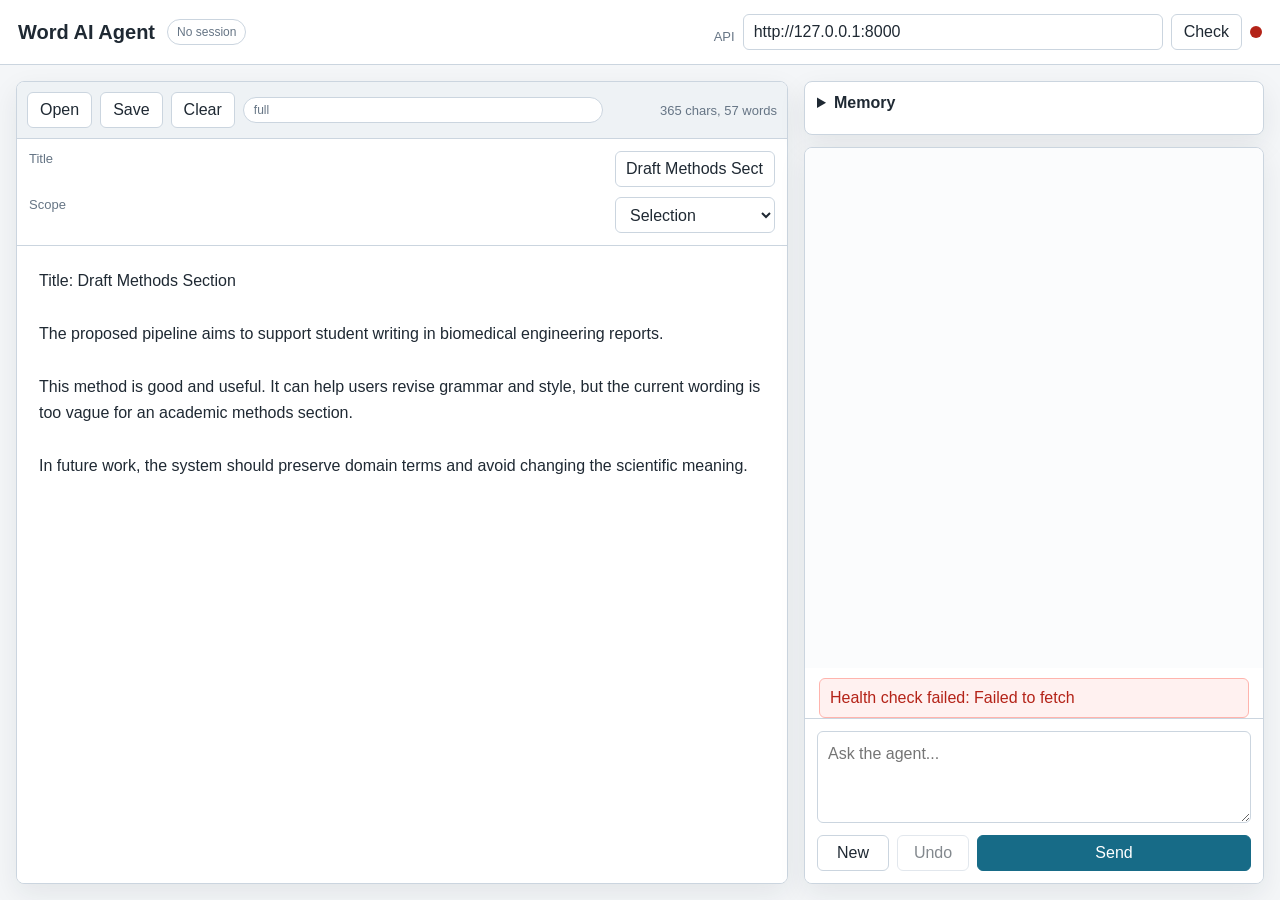
<file: examples/simple-web/index.html>
<!doctype html>
<html lang="zh-CN">
<head>
  <meta charset="utf-8">
  <meta name="viewport" content="width=device-width, initial-scale=1">
  <title>Word AI Agent Demo</title>
  <link rel="stylesheet" href="./style.css">
</head>
<body>
  <div class="app-shell">
    <header class="topbar">
      <div class="brand">
        <h1>Word AI Agent</h1>
        <span id="sessionBadge" class="session-badge">No session</span>
      </div>
      <div class="connection">
        <label for="apiBase">API</label>
        <input id="apiBase" type="url" value="http://127.0.0.1:8000" spellcheck="false">
        <button id="healthButton" type="button">Check</button>
        <span id="healthStatus" class="status-dot" title="API status"></span>
      </div>
    </header>

    <main class="workspace">
      <section class="editor-pane" aria-label="Document editor">
        <div class="editor-toolbar">
          <input id="fileInput" type="file" accept=".txt,text/plain" hidden>
          <button id="openButton" type="button">Open</button>
          <button id="saveButton" type="button">Save</button>
          <button id="clearButton" type="button">Clear</button>
          <span id="selectionStatus" class="selection-status">Full document</span>
          <span id="editorStats" class="editor-stats">0 chars</span>
        </div>

        <div class="document-meta">
          <label for="documentTitle">Title</label>
          <input id="documentTitle" type="text" value="Draft Methods Section" spellcheck="true">
          <label for="activeScope">Scope</label>
          <select id="activeScope">
            <option value="selection">Selection</option>
            <option value="paragraph">Paragraph</option>
            <option value="document">Document</option>
          </select>
        </div>

        <textarea id="editor" spellcheck="true"></textarea>
      </section>

      <aside class="agent-pane" aria-label="Agent chat">
        <section class="memory-panel">
          <details>
            <summary>Memory</summary>
            <label for="documentSummary">Document summary</label>
            <textarea id="documentSummary" class="memory-input"></textarea>

            <label for="writingGoals">Writing goals</label>
            <textarea id="writingGoals" class="memory-input"></textarea>

            <label for="keyTerms">Key terms</label>
            <textarea id="keyTerms" class="memory-input"></textarea>

            <label for="userPreferences">User preferences</label>
            <textarea id="userPreferences" class="memory-input"></textarea>

            <div class="memory-actions">
              <button id="saveMemoryButton" type="button">Save Memory</button>
              <button id="loadMemoryButton" type="button">Reload</button>
            </div>
          </details>
        </section>

        <section class="chat-panel">
          <div id="chatLog" class="chat-log" aria-live="polite"></div>
          <div id="errorBox" class="error-box" hidden></div>
          <div id="loading" class="loading" hidden>Thinking...</div>
          <div class="composer">
            <textarea id="agentInput" placeholder="Ask the agent..." rows="3"></textarea>
          <div class="composer-actions">
            <button id="newSessionButton" type="button">New</button>
            <button id="undoApplyButton" type="button" disabled>Undo</button>
            <button id="sendButton" type="button">Send</button>
          </div>
          </div>
        </section>
      </aside>
    </main>
  </div>

  <script src="./app.js"></script>
</body>
</html>
</file>
<file: examples/simple-web/style.css>
:root {
  color-scheme: light;
  --bg: #f4f6f8;
  --surface: #ffffff;
  --muted-surface: #eef2f5;
  --border: #cbd5df;
  --text: #1f2933;
  --muted: #667585;
  --accent: #176b87;
  --accent-dark: #0f4f63;
  --danger: #b42318;
  --danger-bg: #fff1f0;
  --success: #287a45;
  --warn: #c77700;
  --shadow: 0 10px 28px rgba(31, 41, 51, 0.08);
}

* {
  box-sizing: border-box;
}

body {
  margin: 0;
  min-height: 100vh;
  background: var(--bg);
  color: var(--text);
  font-family: Arial, Helvetica, sans-serif;
}

button,
input,
textarea,
select {
  font: inherit;
}

button {
  min-height: 36px;
  border: 1px solid var(--border);
  border-radius: 6px;
  padding: 0 12px;
  background: var(--surface);
  color: var(--text);
  cursor: pointer;
}

button:hover:not(:disabled) {
  border-color: var(--accent);
  color: var(--accent-dark);
}

button:disabled {
  cursor: not-allowed;
  opacity: 0.55;
}

input,
textarea,
select {
  width: 100%;
  border: 1px solid var(--border);
  border-radius: 6px;
  background: #fff;
  color: var(--text);
  outline: none;
}

input,
select {
  height: 36px;
  padding: 0 10px;
}

textarea {
  padding: 10px;
  resize: vertical;
}

input:focus,
textarea:focus,
select:focus {
  border-color: var(--accent);
  box-shadow: 0 0 0 3px rgba(23, 107, 135, 0.12);
}

label {
  display: block;
  margin-bottom: 6px;
  color: var(--muted);
  font-size: 13px;
}

.app-shell {
  min-height: 100vh;
  display: flex;
  flex-direction: column;
}

.topbar {
  display: flex;
  align-items: center;
  justify-content: space-between;
  gap: 18px;
  padding: 14px 18px;
  background: var(--surface);
  border-bottom: 1px solid var(--border);
}

.brand {
  display: flex;
  align-items: center;
  gap: 12px;
  min-width: 260px;
}

.brand h1 {
  margin: 0;
  font-size: 20px;
  letter-spacing: 0;
}

.session-badge {
  border: 1px solid var(--border);
  border-radius: 999px;
  padding: 5px 9px;
  color: var(--muted);
  font-size: 12px;
  white-space: nowrap;
}

.connection {
  display: grid;
  grid-template-columns: auto minmax(260px, 420px) auto auto;
  align-items: end;
  gap: 8px;
}

.status-dot {
  width: 12px;
  height: 12px;
  border-radius: 50%;
  background: #9aa6b2;
  display: inline-block;
  margin-bottom: 12px;
}

.status-dot.ok {
  background: var(--success);
}

.status-dot.warn {
  background: var(--warn);
}

.status-dot.error {
  background: var(--danger);
}

.workspace {
  flex: 1;
  display: grid;
  grid-template-columns: minmax(420px, 1fr) minmax(360px, 460px);
  gap: 16px;
  padding: 16px;
  min-height: 0;
}

.editor-pane,
.agent-pane {
  min-height: 0;
}

.editor-pane,
.memory-panel,
.chat-panel {
  background: var(--surface);
  border: 1px solid var(--border);
  border-radius: 8px;
  box-shadow: var(--shadow);
}

.editor-pane {
  display: flex;
  flex-direction: column;
  overflow: hidden;
}

.editor-toolbar {
  display: flex;
  align-items: center;
  gap: 8px;
  padding: 10px;
  background: var(--muted-surface);
  border-bottom: 1px solid var(--border);
}

.editor-stats {
  margin-left: auto;
  color: var(--muted);
  font-size: 13px;
}

.selection-status {
  flex: 0 1 360px;
  min-width: 120px;
  max-width: 360px;
  border: 1px solid var(--border);
  border-radius: 999px;
  padding: 5px 10px;
  background: #fff;
  color: var(--muted);
  font-size: 12px;
  text-align: left;
  overflow: hidden;
  text-overflow: ellipsis;
  white-space: nowrap;
}

.selection-status.active {
  border-color: var(--accent);
  background: rgba(23, 107, 135, 0.08);
  color: var(--accent-dark);
}

.document-meta {
  display: grid;
  grid-template-columns: 1fr 160px;
  gap: 10px;
  padding: 12px;
  border-bottom: 1px solid var(--border);
}

.document-meta label {
  margin-bottom: -4px;
}

#editor {
  flex: 1;
  min-height: 560px;
  resize: none;
  border: 0;
  border-radius: 0;
  padding: 22px;
  line-height: 1.65;
  font-size: 16px;
}

#editor:focus {
  box-shadow: none;
}

.agent-pane {
  display: flex;
  flex-direction: column;
  gap: 12px;
}

.memory-panel {
  padding: 12px;
}

.memory-panel summary {
  cursor: pointer;
  font-weight: 700;
  margin-bottom: 10px;
}

.memory-input {
  min-height: 48px;
  max-height: 100px;
  margin-bottom: 10px;
  line-height: 1.4;
}

.memory-actions {
  display: grid;
  grid-template-columns: 1fr 1fr;
  gap: 8px;
}

.chat-panel {
  flex: 1;
  min-height: 0;
  display: flex;
  flex-direction: column;
  overflow: hidden;
}

.chat-log {
  flex: 1;
  min-height: 320px;
  overflow: auto;
  padding: 14px;
  background: #fbfcfd;
}

.chat-message {
  max-width: 92%;
  margin-bottom: 12px;
  padding: 10px 12px;
  border: 1px solid var(--border);
  border-radius: 8px;
  background: #fff;
  line-height: 1.5;
}

.chat-message.user {
  margin-left: auto;
  background: #eaf4f7;
  border-color: #b7d5df;
}

.chat-message.assistant {
  margin-right: auto;
}

.message-text {
  white-space: pre-wrap;
}

.system-message {
  margin: 8px 0;
  color: var(--muted);
  font-size: 12px;
  text-align: center;
}

.final-text {
  margin: 10px 0 0;
  padding: 10px;
  border: 1px solid var(--border);
  border-radius: 6px;
  background: #fbfcfd;
  white-space: pre-wrap;
  font-family: Consolas, "Courier New", monospace;
  font-size: 13px;
  line-height: 1.45;
}

.action-item {
  margin-top: 10px;
  border: 1px solid var(--border);
  border-radius: 6px;
  padding: 10px;
  background: #fbfcfd;
}

.action-title {
  margin-bottom: 6px;
  font-size: 13px;
  font-weight: 700;
  color: var(--accent-dark);
}

.action-item p {
  margin: 0 0 8px;
  color: var(--muted);
  line-height: 1.4;
}

.loading {
  margin: 10px 14px 0;
  padding: 10px;
  border-radius: 6px;
  background: var(--muted-surface);
  color: var(--muted);
}

.error-box {
  margin: 10px 14px 0;
  padding: 10px;
  border: 1px solid #ffb4ad;
  border-radius: 6px;
  background: var(--danger-bg);
  color: var(--danger);
  white-space: pre-wrap;
}

.composer {
  padding: 12px;
  border-top: 1px solid var(--border);
  background: var(--surface);
}

#agentInput {
  min-height: 78px;
  margin-bottom: 8px;
  line-height: 1.45;
}

.composer-actions {
  display: grid;
  grid-template-columns: 72px 72px 1fr;
  gap: 8px;
}

#sendButton {
  background: var(--accent);
  border-color: var(--accent);
  color: #fff;
}

#sendButton:hover:not(:disabled) {
  background: var(--accent-dark);
  border-color: var(--accent-dark);
  color: #fff;
}

@media (max-width: 900px) {
  .topbar {
    align-items: stretch;
    flex-direction: column;
  }

  .brand {
    justify-content: space-between;
  }

  .connection {
    grid-template-columns: 1fr auto auto;
  }

  .connection label {
    grid-column: 1 / -1;
  }

  .workspace {
    grid-template-columns: 1fr;
  }

  #editor {
    min-height: 360px;
  }
}
</file>
